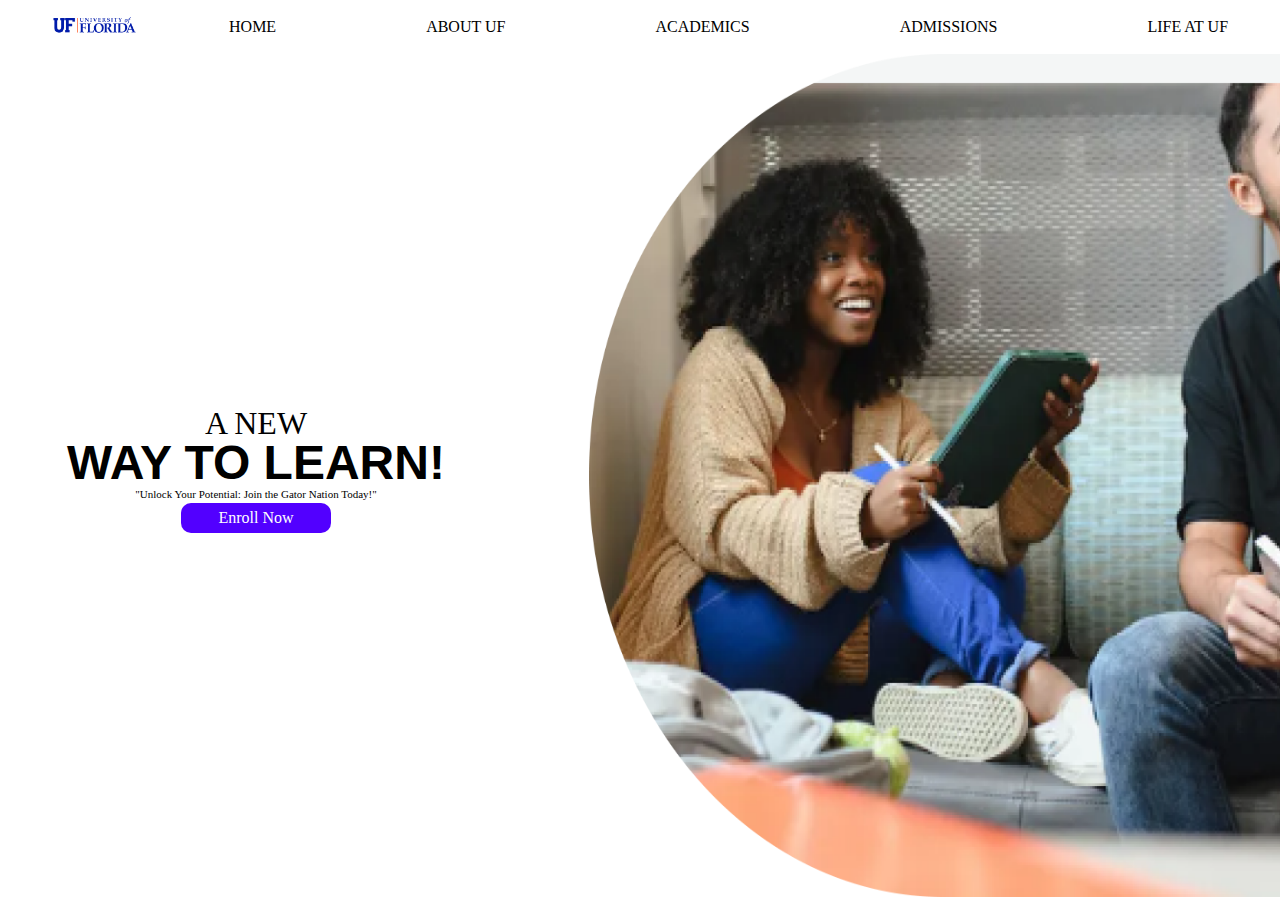
<file: index.html>
<!DOCTYPE html>
<html lang="en">
<head>
    <meta charset="UTF-8">
    <meta name="viewport" content="width=device-width, initial-scale=1.0">
    <link rel="stylesheet" href="css/style.css">
    <title>Document</title>

</head>
<body>
    <nav class="topnav">
        <div class="topnav-img-container">
            <img src="utilimages/image.png" alt="">
        </div>
        <ul>
            <li><a href="index.html">HOME</a></li>
            <li><a href="aboutuf.html">ABOUT UF</a></li>
            <li><a href="academics.html">ACADEMICS</a></li>
            <li><a href="admission.html">ADMISSIONS</a></li>
            <li><a href="lifeatuf.html">LIFE AT UF</a></li>
            <!-- <li><a href="research.html">RESEARCH & IMPACT</a></li> -->
            <!-- <li><a href="#">LOGIN</a></li> -->
        </ul>
    </nav>
    <main>
        <!-- <div class="main-container"> -->
            <div class="left">
                <div class="left-text">
                    <p class="top">A NEW</p>
                    <p class="mid">WAY TO LEARN!</p>
                    <p class="bot">"Unlock Your Potential: Join the Gator Nation Today!"</p>
                </div>
                <div class="left-anchor">
                    <a href="">Enroll Now</a>
                </div>
            </div>
            <div class="right">
                <img src="utilimages/background.png" alt="">
            </div>
        <!-- </div> -->
    </main>
</body>
</html>
</file>
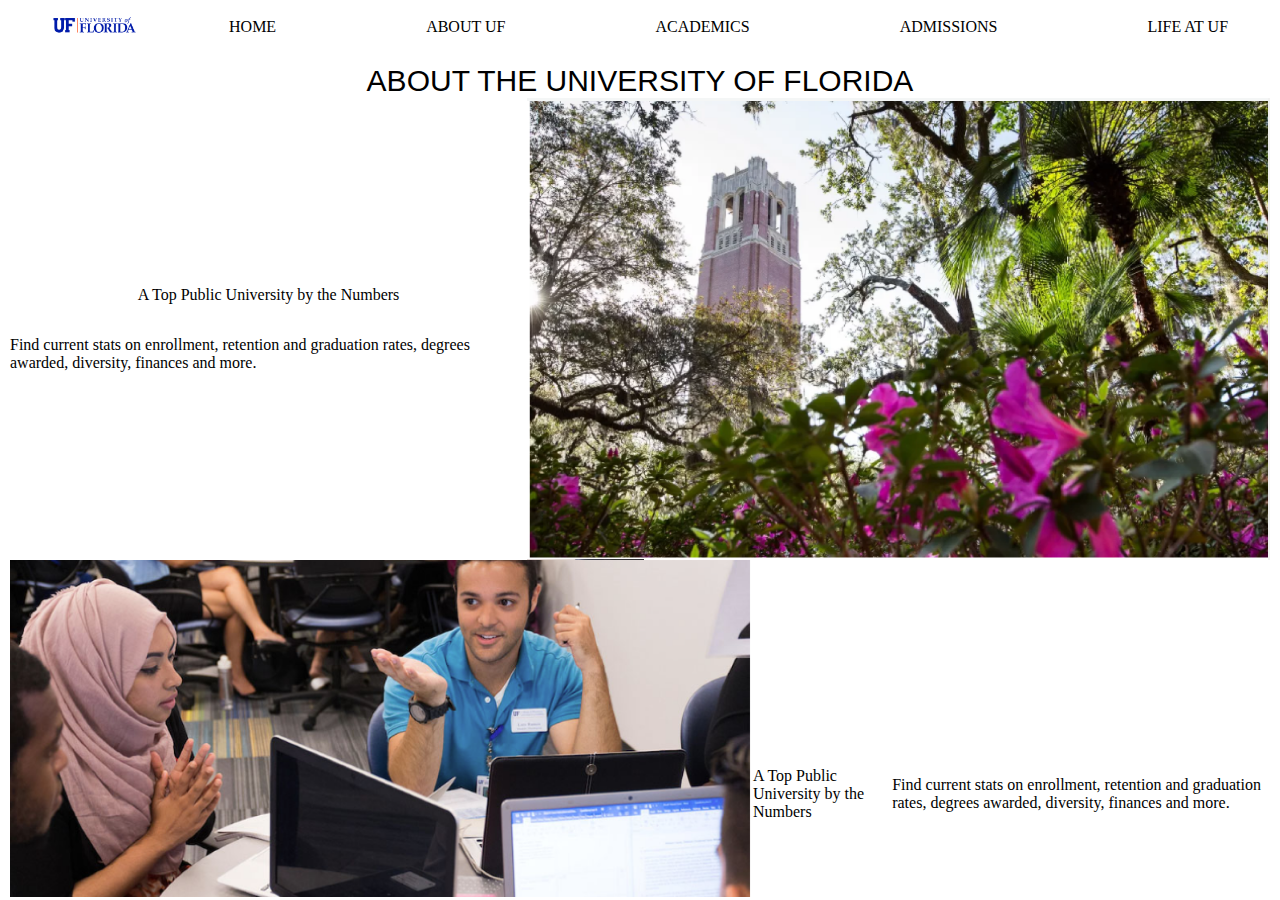
<file: aboutuf.html>
<!DOCTYPE html>
<html lang="en">
<head>
    <meta charset="UTF-8">
    <meta name="viewport" content="width=device-width, initial-scale=1.0">
    <link rel="stylesheet" href="css/style.css">
    <title>Document</title>
</head>
<body>
    <nav class="topnav">
        <div class="topnav-img-container">
            <img src="utilimages/image.png" alt="">
        </div>
        <ul>
            <li><a href="index.html">HOME</a></li>
            <li><a href="aboutuf.html">ABOUT UF</a></li>
            <li><a href="academics.html">ACADEMICS</a></li>
            <li><a href="admission.html">ADMISSIONS</a></li>
            <li><a href="lifeatuf.html">LIFE AT UF</a></li>
            <!-- <li><a href="research.html">RESEARCH & IMPACT</a></li> -->
            <!-- <li><a href="#">LOGIN</a></li> -->
        </ul>
    </nav>
    <main>
        <div class="main-container">
            <div class="main-title">
                <p>ABOUT THE UNIVERSITY OF FLORIDA</p>
            </div>
            <div class="main-row">
                <div class="main-column">
                    <div class="main-left">
                        <p>A Top Public University
                            by the Numbers</p>
                        <p>Find current stats on enrollment, retention and 
                            graduation rates, degrees awarded, diversity, 
                            finances and more.</p>
                    </div>
                    <div class="main-right">
                        <img src="utilimages/about1stimage.png" alt="">
                    </div>
                </div>
            </div>
            <div class="main-row">
                <div class="main-column">
                    <div class="main-left">
                        <img src="utilimages/about2ndimage.png" alt="">
                    </div>
                    <div class="main-right">
                        <p>A Top Public University
                            by the Numbers</p>
                        <p>Find current stats on enrollment, retention and 
                            graduation rates, degrees awarded, diversity, 
                            finances and more.</p>
                    </div>
                </div>
            </div>
            <div class="achievements">
                <div class="main-row">
                    <div class="main-column">
                        <div class="achievement-container">
                            <p>#1</p>
                            <div class="divider"><a href="#"></a></div>
                            <p>Public University</p>
                            <p>Wall Street Journal</p>
                        </div>
                        <div class="achievement-container">
                            <p>#1</p>
                            <div class="divider"><a href="#"></a></div>
                            <p>Public University</p>
                            <p>Wall Street Journal</p>
                        </div>
                    </div>
                </div>
                <div class="main-row">
                    <div class="main-column">
                        <div class="achievement-container">
                            <p>#1</p>
                            <div class="divider"><a href="#"></a></div>
                            <p>Public University</p>
                            <p>Wall Street Journal</p>
                        </div>
                        <div class="achievement-container">
                            <p>#1</p>
                            <div class="divider"><a href="#"></a></div>
                            <p>Public University</p>
                            <p>Wall Street Journal</p>
                        </div>
                        <div class="achievement-container">
                            <p>#1</p>
                            <div class="divider"><a href="#"></a></div>
                            <p>Public University</p>
                            <p>Wall Street Journal</p>
                        </div>
                    </div>
                </div>
                <div class="about-achievement-pics">
                    <div class="achievement-pics-item">
                        <img src="utilimages/1.JPG" alt="">
                        <p>Meet President Ben Sasse and the teams
                            that lead our university.</p>
                        <a href="">Administration</a>
                    </div>
                    <div class="achievement-pics-item">
                        <img src="utilimages/2.JPG" alt="">
                        <p>See accreditation info from the Southern 
                            Association of Colleges and Schools.</p>
                        <a href="">accreditation</a>

                    </div>
                    <div class="achievement-pics-item">
                        <img src="utilimages/3.JPG" alt="">
                        <p>Find maps and other essential info for 
                            visiting Florida in-person or explore campus virtually.</p>
                        <a href="">Visiting Campus</a>
                    </div>
                </div>
            </div>
        </div>

    </main>
</body>
</html>
</file>
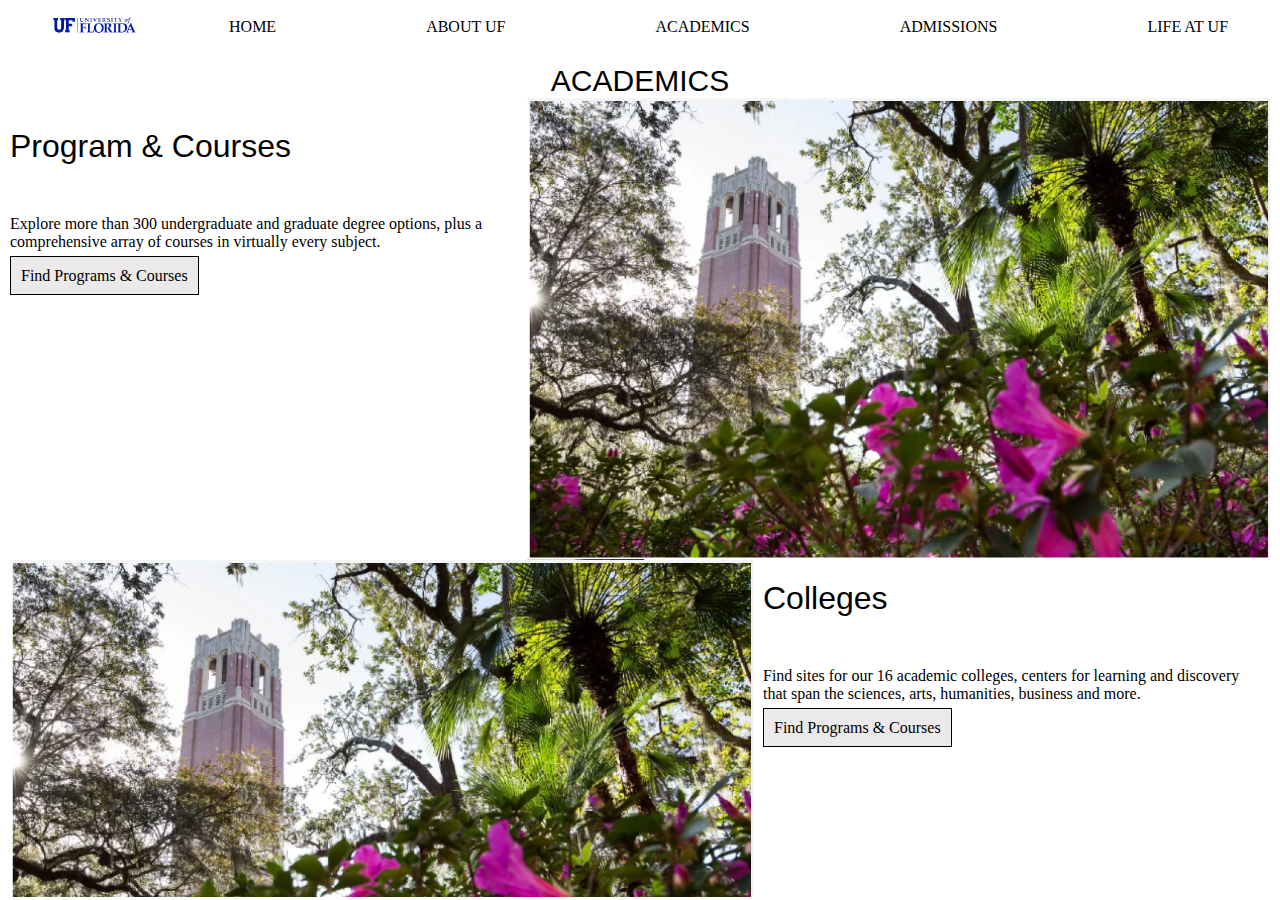
<file: academics.html>
<!DOCTYPE html>
<html lang="en">
<head>
    <meta charset="UTF-8">
    <meta name="viewport" content="width=device-width, initial-scale=1.0">
    <link rel="stylesheet" href="css/style.css">
    <title>Document</title>
</head>
<body>
    <nav class="topnav">
        <div class="topnav-img-container">
            <img src="utilimages/image.png" alt="">
        </div>
        <ul>
            <li><a href="index.html">HOME</a></li>
            <li><a href="aboutuf.html">ABOUT UF</a></li>
            <li><a href="academics.html">ACADEMICS</a></li>
            <li><a href="admission.html">ADMISSIONS</a></li>
            <li><a href="lifeatuf.html">LIFE AT UF</a></li>
            <!-- <li><a href="research.html">RESEARCH & IMPACT</a></li> -->
            <!-- <li><a href="#">LOGIN</a></li> -->
        </ul>
    </nav>
    <main>
        <div class="main-container">
            <div class="main-title">
                <p>ACADEMICS</p>
            </div>
            <div class="main-row">
                <div class="main-column">
                    <div class="main-left">
                        <div class="main-flexstart">
                            <p class="left-head-text">
                                Program & Courses
                            </p>
                            <p>Explore more than 300 undergraduate and graduate degree options,
                                plus a comprehensive array of courses in virtually every subject.</p>
                            <a href="#">Find Programs & Courses</a>
                        </div>
                    </div>
                    <div class="main-right">
                        <img src="utilimages/about1stimage.png" alt="">
                    </div>
                </div>
            </div>
            <div class="main-row">
                <div class="main-column">
                    <div class="main-left">
                        <!-- <div class="main-flexstart"> -->
                            <img src="utilimages/about1stimage.png" alt="">
                        <!-- </div> -->
                    </div>
                    <div class="main-right">
                        <div class="main-flexstart">
                            <p class="left-head-text">
                                Colleges</p>
                            <p>Find sites for our 16 academic colleges, centers for learning and
                                discovery that span the sciences, arts, humanities, business and more.</p>
                            <a href="#">Find Programs & Courses</a>
                        </div>
                    </div>
                </div>
            </div>
            <div class="main-row">
                <div class="main-column">
                    <div class="main-left">
                        <div class="main-flexstart">
                            <p class="left-head-text">
                                Online & Distance Learning</p>
                            <p>Explore more than 300 undergraduate and graduate degree options,
                                plus a comprehensive array of courses in virtually every subject.</p>
                            <a href="#">Find Programs & Courses</a>
                        </div>
                    </div>
                    <div class="main-right">
                        <img src="utilimages/about1stimage.png" alt="">
                    </div>
                </div>
            </div>
            <div class="achievements">
                <div class="main-row">
                    <div class="main-column">
                        <div class="achievement-container">
                            <p>#1</p>
                            <div class="divider"><a href="#"></a></div>
                            <p>Public University</p>
                            <p>Wall Street Journal</p>
                        </div>
                        <div class="achievement-container">
                            <p>#1</p>
                            <div class="divider"><a href="#"></a></div>
                            <p>Public University</p>
                            <p>Wall Street Journal</p>
                        </div>
                    </div>
                </div>
                <div class="about-achievement-pics">
                    <div class="achievement-pics-item">
                        <img src="utilimages/1.JPG" alt="">
                        <p>Meet President Ben Sasse and the teams
                            that lead our university.</p>
                        <a href="">Administration</a>
                    </div>
                    <div class="achievement-pics-item">
                        <img src="utilimages/2.JPG" alt="">
                        <p>See accreditation info from the Southern 
                            Association of Colleges and Schools.</p>
                        <a href="">accreditation</a>

                    </div>
                    <div class="achievement-pics-item">
                        <img src="utilimages/3.JPG" alt="">
                        <p>Find maps and other essential info for 
                            visiting Florida in-person or explore campus virtually.</p>
                        <a href="">Visiting Campus</a>
                    </div>
                </div>
                <div class="main-row">
                    <div class="main-column">
                        <div class="achievement-container">
                            <p>#1</p>
                            <div class="divider"><a href="#"></a></div>
                            <p>Public University</p>
                            <p>Wall Street Journal</p>
                        </div>
                        <div class="achievement-container">
                            <p>#1</p>
                            <div class="divider"><a href="#"></a></div>
                            <p>Public University</p>
                            <p>Wall Street Journal</p>
                        </div>
                    </div>
                </div>
                <div class="main-row">
                    <div class="main-column">
                        <div class="main-box">
                            <p>Honors Program</p>
                            <p>Explore courses, scholarships and opportunities for high-achieving undergrads.</p>
                        </div>
                        <div class="main-box">
                            <p>Honors Program</p>
                            <p>Explore courses, scholarships and opportunities for high-achieving undergrads.</p>
                        </div>
                        <div class="main-box">
                            <p>Honors Program</p>
                            <p>Explore courses, scholarships and opportunities for high-achieving undergrads.</p>
                        </div>
                    </div>
                </div>
            </div>
        </div>

    </main>
</body>
</html>
</file>
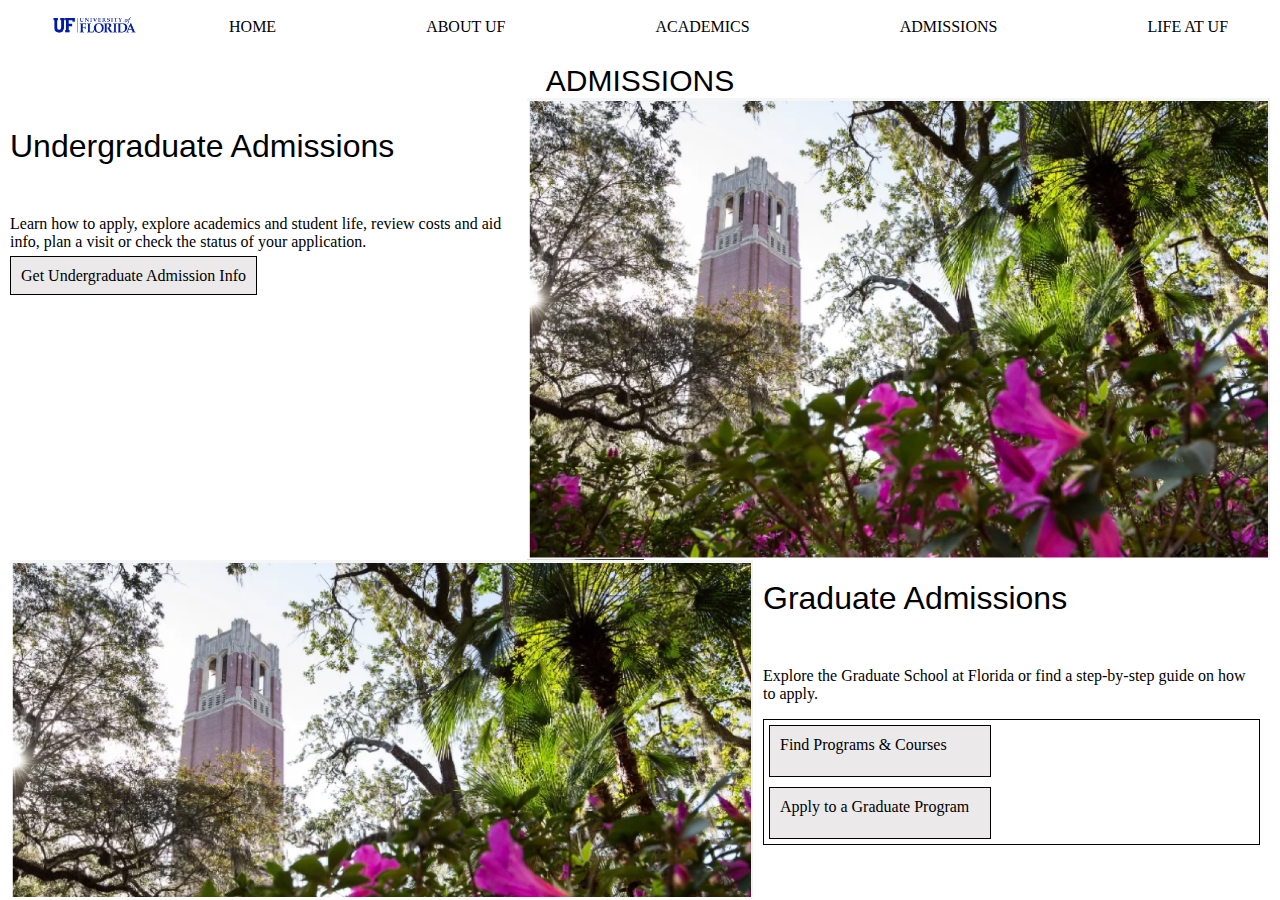
<file: admission.html>
<!DOCTYPE html>
<html lang="en">
<head>
    <meta charset="UTF-8">
    <meta name="viewport" content="width=device-width, initial-scale=1.0">
    <link rel="stylesheet" href="css/style.css">
    <title>Document</title>
</head>
<body>
    <nav class="topnav">
        <div class="topnav-img-container">
            <img src="utilimages/image.png" alt="">
        </div>
        <ul>
            <li><a href="index.html">HOME</a></li>
            <li><a href="aboutuf.html">ABOUT UF</a></li>
            <li><a href="academics.html">ACADEMICS</a></li>
            <li><a href="admission.html">ADMISSIONS</a></li>
            <li><a href="lifeatuf.html">LIFE AT UF</a></li>
            <!-- <li><a href="research.html">RESEARCH & IMPACT</a></li> -->
            <!-- <li><a href="#">LOGIN</a></li> -->
        </ul>
    </nav>
    <main>
        <div class="main-container">
            <div class="main-title">
                <p>ADMISSIONS</p>
            </div>
            <div class="main-row">
                <div class="main-column">
                    <div class="main-left">
                        <div class="main-flexstart">
                            <p class="left-head-text">
                                Undergraduate Admissions
                            </p>
                            <p>Learn how to apply, explore academics and student life,
                                review costs and aid info, plan a visit or check the status 
                                of your application.</p>
                            <a href="#">Get Undergraduate Admission Info</a>
                        </div>
                    </div>
                    <div class="main-right">
                        <img src="utilimages/about1stimage.png" alt="">
                    </div>
                </div>
            </div>
            <div class="main-row">
                <div class="main-column">
                    <div class="main-left">
                        <!-- <div class="main-flexstart"> -->
                            <img src="utilimages/about1stimage.png" alt="">
                        <!-- </div> -->
                    </div>
                    <div class="main-right">
                        <div class="main-flexstart">
                            <p class="left-head-text">
                                Graduate Admissions</p>
                            <p>Explore the Graduate School at Florida or find a step-by-step
                                guide on how to apply.</p>
                            <div class="column">
                                <a href="#">Find Programs & Courses</a>
                                <a href="#">Apply to a Graduate Program</a>
                            </div>
                        </div>
                    </div>
                </div>
            </div>
            <div class="main-row">
                <div class="main-flexcenter">
                    <p class="left-head-text">
                        Online & Distance Learning</p>
                    <p>Earn a Florida degree or certificate from anywhere in the world. Learn about nationally acclaimed undergraduate and graduate programs,
                        including online admissions instructions.</p>
                    <a href="">Explore Online & Distance Programs</a>
                </div>
            </div>
            <div class="about-achievement-pics">
                <div class="achievement-pics-item">
                    <img src="utilimages/1.JPG" alt="">
                    <p>Learn about applying to Florida’s health
                        professions and law programs.</p>
                    <a href="">Administration</a>
                </div>
                <div class="achievement-pics-item">
                    <img src="utilimages/2.JPG" alt="">
                    <p>Learn about transferring to Florida
                        from another college or university. </p>
                    <a href="">accreditation</a>

                </div>
                <div class="achievement-pics-item">
                    <img src="utilimages/3.JPG" alt="">
                    <p>Learn about undergraduate admissions
                        for international students.</p>
                    <a href="">Visiting Campus</a>
                </div>
            </div>
            <div class="achievements">
                <div class="main-row">
                    <div class="main-column">
                        <div class="achievement-container">
                            <p>#1</p>
                            <div class="divider"><a href="#"></a></div>
                            <p>Public University</p>
                            <!-- <p>Wall Street Journal</p> -->
                        </div>
                        <div class="achievement-container">
                            <p>#1</p>
                            <div class="divider"><a href="#"></a></div>
                            <p>Public University</p>
                            <!-- <p>Wall Street Journal</p> -->
                        </div>
                        <div class="achievement-container">
                            <p>#1</p>
                            <div class="divider"><a href="#"></a></div>
                            <p>Public University</p>
                            <!-- <p>Wall Street Journal</p> -->
                        </div>
                    </div>
                </div>
                <div class="main-row">
                    <div class="main-column">
                        <div class="achievement-container">
                            <p>#1</p>
                            <div class="divider"><a href="#"></a></div>
                            <p>Public University</p>
                            <!-- <p>Wall Street Journal</p> -->
                        </div>
                        <div class="achievement-container">
                            <p>#1</p>
                            <div class="divider"><a href="#"></a></div>
                            <p>Public University</p>
                            <!-- <p>Wall Street Journal</p> -->
                        </div>
                        <div class="achievement-container">
                            <p>#1</p>
                            <div class="divider"><a href="#"></a></div>
                            <p>Public University</p>
                            <!-- <p>Wall Street Journal</p> -->
                        </div>
                    </div>
                </div>
            </div>
        </div>
    </main>
</body>
</html>
</file>
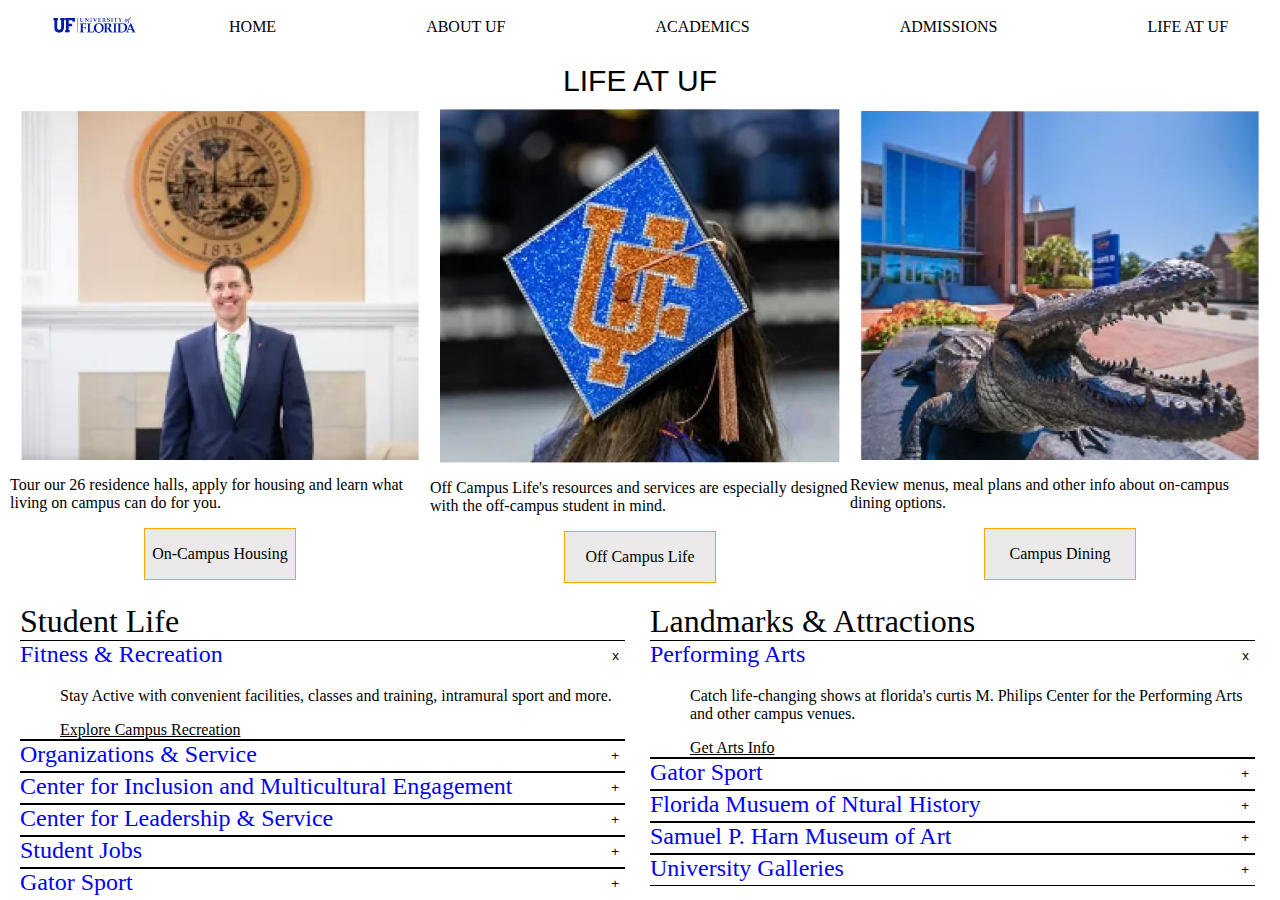
<file: lifeatuf.html>
<!DOCTYPE html>
<html lang="en">
<head>
    <meta charset="UTF-8">
    <meta name="viewport" content="width=device-width, initial-scale=1.0">
    <link rel="stylesheet" href="css/style.css">
    
    <title>Document</title>
</head>
<body>
    <nav class="topnav">
        <div class="topnav-img-container">
            <img src="utilimages/image.png" alt="">
        </div>
        <ul>
            <li><a href="index.html">HOME</a></li>
            <li><a href="aboutuf.html">ABOUT UF</a></li>
            <li><a href="academics.html">ACADEMICS</a></li>
            <li><a href="admission.html">ADMISSIONS</a></li>
            <li><a href="lifeatuf.html">LIFE AT UF</a></li>
            <!-- <li><a href="research.html">RESEARCH & IMPACT</a></li> -->
            <!-- <li><a href="#">LOGIN</a></li> -->
        </ul>
    </nav>
    <main>
        <div class="main-container">
            <div class="main-title">
                <p>LIFE AT UF</p>
            </div>
            <div class="about-achievement-pics">
                <div class="achievement-pics-item">
                    <img src="utilimages/1.JPG" alt="">
                    <p>Tour our 26 residence halls, apply for housing 
                        and learn what living on campus can do for you.</p>
                    <a href="">On-Campus Housing</a>
                </div>
                <div class="achievement-pics-item">
                    <img src="utilimages/2.JPG" alt="">
                    <p>Off Campus Life's resources and services are 
                        especially designed with the off-campus 
                        student in mind.</p>
                    <a href="">Off Campus Life</a>

                </div>
                <div class="achievement-pics-item">
                    <img src="utilimages/3.JPG" alt="">
                    <p>Review menus, meal plans and other info 
                        about on-campus dining options.</p>
                    <a href="">Campus Dining</a>
                </div>
            </div>
            <div class="main-row">
                <div class="flex-column">
                    <!-- <p class="left-head-text">Student Life</p> -->
                    <!-- <div class="flex-between-container">
                        <p class="">Student Life</p>
                    </div> -->
                    <div class="student-main-container">
                        <div class="student-group-container">
                            <div class="flex-between-container">
                                <p class="lifeatuf-head-text">Student Life</p>
                            </div>
                            <div class="lifeatuf-body-text">
                                <div class="flex-between-container">
                                    <p class="inside-head-text">Fitness & Recreation</p>
                                    <button class="student-life-button">x</button>
                                </div>
                                <div class="inside-body-text">
                                    <p>Stay Active with convenient facilities, classes and training, intramural sport and more.</p>
                                    <a href="">Explore Campus Recreation</a>
                                </div>
                            </div>
                            <div class="lifeatuf-body-text">
                                <div class="flex-between-container">
                                    <p class="inside-head-text">Organizations & Service</p>
                                    <button class="student-life-button">+</button>
                                </div>
                            </div>
                            <div class="lifeatuf-body-text">
                                <div class="flex-between-container">
                                    <p class="inside-head-text">Center for Inclusion and Multicultural Engagement</p>
                                    <button class="student-life-button">+</button>
                                </div>
                            </div>
                            <div class="lifeatuf-body-text">
                                <div class="flex-between-container">
                                    <p class="inside-head-text">Center for Leadership & Service</p>
                                    <button class="student-life-button">+</button>
                                </div>
                            </div>
                            <div class="lifeatuf-body-text">
                                <div class="flex-between-container">
                                    <p class="inside-head-text">Student Jobs</p>
                                    <button class="student-life-button">+</button>
                                </div>
                            </div>
                            <div class="lifeatuf-body-text">
                                <div class="flex-between-container">
                                    <p class="inside-head-text">Gator Sport</p>
                                    <button class="student-life-button">+</button>
                                </div>
                            </div>
                        </div>
                    </div>
                    <div class="student-main-container">
                        <div class="student-group-container">
                            <div class="flex-between-container">
                                <p class="lifeatuf-head-text">Landmarks & Attractions</p>
                            </div>
                            <div class="lifeatuf-body-text">
                                <div class="flex-between-container">
                                    <p class="inside-head-text">Performing Arts</p>
                                    <button class="student-life-button">x</button>
                                </div>
                                <div class="inside-body-text">
                                    <p>Catch life-changing shows at florida's curtis M. Philips Center for the Performing Arts and other campus venues.</p>
                                    <a href="">Get Arts Info</a>
                                </div>
                            </div>
                            <div class="lifeatuf-body-text">
                                <div class="flex-between-container">
                                    <p class="inside-head-text">Gator Sport</p>
                                    <button class="student-life-button">+</button>
                                </div>
                            </div>
                            <div class="lifeatuf-body-text">
                                <div class="flex-between-container">
                                    <p class="inside-head-text">Florida Musuem of Ntural History</p>
                                    <button class="student-life-button">+</button>
                                </div>
                            </div>
                            <div class="lifeatuf-body-text">
                                <div class="flex-between-container">
                                    <p class="inside-head-text">Samuel P. Harn Museum of Art</p>
                                    <button class="student-life-button">+</button>
                                </div>
                            </div>
                            <div class="lifeatuf-body-text">
                                <div class="flex-between-container">
                                    <p class="inside-head-text">University Galleries</p>
                                    <button class="student-life-button">+</button>
                                </div>
                            </div>
                        </div>
                    </div>
                </div>
            </div>
            <div class="main-row-student">
                <div class="main-title">
                    <p>HAPPENING AT FLORIDA</p>
                </div>
                <div class="main-column">
                    <div class="main-row-student">
                        <p>May 12</p>
                        <p>12:00pm</p>
                        <div class="divider"></div>
                        <p>Florida Gators Baseball vs Kentucky - <br>Presented by Davis Gainesville Chevrolet</p>
                    </div>
                    <div class="main-row-student">
                        <p>May 12</p>
                        <p>1:00pm</p>
                        <div class="divider"></div>
                        <p>Florida Gators Lacrosse at University of <br> Virginia</p>
                    </div>
                    <div class="main-row-student">
                        <p>May 12</p>
                        <p>7:00pm</p>
                        <div class="divider"></div>
                        <p>Earthquake - CANCELLED</p>
                    </div>
                    <div class="main-row-student">
                        <p>May 12</p>
                        <p>8:00am</p>
                        <div class="divider"></div>
                        <p>Florida Gators Men's Golf at NCAA Regionals</p>
                    </div>
                </div>
            </div>
        </div>
    </main>
</body>
</html>
</file>
<file: css/style.css>
/* navbar */
body{
    margin: 0;
    padding: 0;
}
.topnav{
    /* border: 1px solid black; */
    width: calc(100% - 2px);
    display: flex;
    justify-content: center;
    align-items: center;
    gap: 50px;
}
.topnav-img-container{
    /* border: 1px solid black; */
}
.topnav img{
    height: 50px;
}
ul {
    /* border: 1px solid red; */
    display: flex;
    /* width: 100%; */
    gap: 150px;
    border-collapse: collapse;
    list-style-type: none;
}
ul li a {
    text-decoration: none;
    color: black;
}
/* =================================================================== */
main{
    /* border: 1px solid green; */
    height: calc(100vh - 57px);
    display: flex;
    overflow: auto;
    /* box-shadow: 100px; */
    /* margin: 0;
    padding: 0; */
}
.main-container{
    /* border: 1px solid black; */
    display: flex;
    flex-direction: column;
    width: 100%;
    padding: 10px;
}
.student-main-container{
    /* border: 1px solid black; */
    /* border-top: 1px solid black ; */
    /* border-bottom: 1px solid black; */
    margin-right: 5px;
    display: flex;
    flex-direction: column;
    width: 100%;
    padding: 10px;
}
.lifeatuf-body-text{
    border-top: 1px solid black ;
    border-bottom: 1px solid black;
}
.left{
    /* border: 1px solid black; */
    width: 40%;
    display: flex;
    flex-direction: column;
    justify-content: center;
    align-self: center;
}
.left-text {
    display: flex;
    flex-direction: column;
    justify-content: center;
    align-items: center;
    
}
.left .top{
    /* font-family: Impact, Haettenschweiler, 'Arial Narrow Normal', sans-serif; */
    font-weight: normal;
    font-size: 32px;
    line-height: 20.73px;
    padding: 0;
    margin: 0;
}
.left .mid{
    font-family: Impact, Haettenschweiler, 'Arial Narrow Bold', sans-serif;
    font-weight: 700;
    font-size: 48px;
    line-height: 58.09px;
    padding: 0;
    margin: 0;
}
.left .bot {
    /* font-family: Impact, Haettenschweiler, 'Arial Narrow Bold', sans-serif; */
    font-weight: 400;
    font-size: 11px;
    /* font-style: normal; */
    line-height: 5.31px;
    padding: 0;
    margin: 0;
}
.left-anchor{
    display: flex;
    justify-content: center;
    align-items: center;
    /* border: 1px solid black; */
    height: 40px;
}
.left-anchor a{
    display: flex;
    justify-content: center;
    align-items: center;
    /* border: 1px solid red; */
    border-radius: 10px;
    background: #5200FF;
    color: white;
    text-decoration: none;
    width: 150px;
    height: 30px;
}

.right{
    /* border: 1px solid red; */
    width: 60%;
    display: flex;
    justify-content: flex-end;
}
.right img{
    height: 42.em;
    width: 90%;
}
/* =================================================================== */
.main-title{
    /* border: 1px solid black; */
    margin: 0;
    padding: 0;
    font-size: 30px;
    width: 100%;
    height: 50px;
    display: flex;
    justify-content: center;
    align-items: center;
}
.main-title p{
    font-family: Arial, Helvetica, sans-serif;
    margin: 0;
    padding: 0;
}
.main-row{
    /* border: 1px solid black; */
    height: auto;
}
.main-row-student{
    height: auto;
    width: 100%;
    margin-left: 10px;
}
.main-column{
    /* border: 1px solid black; */
    display: flex;
    /* margin: ; */
    /* width: ; */
}
.main-left, .main-right{
    /* border: 1px solid red; */
    display: flex;
    justify-content: center;
    align-items: center;
    width: 100%;
    
}
.main-left{
    display: flex;
    flex-direction: column;
    justify-content:center;
    /* max-width: 765px;
    min-width: 765px; */
}
.main-flexstart{
    /* border: 1px solid black; */
    width: 100%;
    height: 100%;
    padding: 10px;
}
.main-flexcenter{
    /* border: 1px solid black; */
    display: flex;
    flex-direction: column;
    justify-content: center;
    align-items: center;
}

.main-left img, .main-right img{
    width: 743px;
}
.achievement-container{
    /* border: 1px solid black; */
    width: 100%;
    display: flex;
    flex-direction: column;
    justify-content: center;
    align-items: center;
}
.achievements{
    padding-top: 10px;
    padding-bottom: 10px;
}
.achievement-container p{
    margin: 0;
    padding: 0;
}
.divider {
    width: 300px; /* or specify a fixed width */
    height: 2px; /* thickness of the undgerline */
    background-color: black; /* color of the underline */
    margin: 10px 0; /* spacing around the underline */
    position: relative; /* needed for the absolute positioning of the link */
}

.divider a {
    display: block;
    position: absolute;
    top: 0;
    left: 0;
    width: 100%;
    height: 100%;
    text-decoration: none;
}
.about-achievement-pics{
    /* border: 1px solid black; */
    display: flex;
    width: 100%;
    padding-top: 10px;
    padding-bottom: 10px;
}
.achievement-pics-item img{
    width: 400px;
}
.achievement-pics-item{
    /* border: 1px solid black; */
    width: 100%;
    display: flex;
    justify-content: center;
    align-items: center;
    flex-direction: column;
}
.achievement-pics-item a{
    border: 1px solid orange;
    /* border-radius: 10px; */
    background: rgb(235, 233, 233);
    text-decoration: none;
    color: black;
    height: 50px;
    width: 150px;
    display: flex;
    justify-content: center;
    align-items: center;
}
.left-head-text{
    font-family: Arial, Helvetica, sans-serif;
    font-size: 32px;
    padding: 0;
    margin: 20px 0 50px 0;
}

.main-flexstart a{
    border: 1px solid black;
    text-decoration: none;
    padding: 10px;
    background: rgb(235, 233, 233);
    color: black;
}
.main-flexcenter a{
    border: 1px solid black;
    text-decoration: none;
    padding: 10px;
    background: rgb(235, 233, 233);
    color: black;
}
.main-box{
    border: 1px solid black;
    margin: 10px;
    padding: 10px;
    display: flex;
    flex-direction: column;
    justify-content: center;
    align-items: center;
}
.column{
    /* width: 100%; */
    border: 1px solid black;
    display: flex;
    flex-direction: column;
}
.column a{
    height: 30px;
    width: 200px;
    margin: 5px;
}
.flex-column{
    /* border: 1px solid black; */
    display: flex;
    flex-direction: row;
}
.flex-between-container{
    display: flex;
    justify-content: space-between;
    /* border: 1px solid black; */
}
.lifeatuf-head-text{
    font-size: 32px;
    margin: 0;
    padding: 0;
}
.inside-head-text{
    color: rgb(1, 1, 247);

    font-size: 24px;
    margin: 0;
    padding: 0;
}
.inside-body-text{
    margin-left: 40px;
}
.inside-body-text a{
    color: black;
}
.lifeatuf-body-text{
    display: flex;
    flex-direction: column;
}
.student-life-button{
    height: 30px;
    border: none;
    text-decoration: none;
    background: none;
    cursor: pointer;
}
</file>
